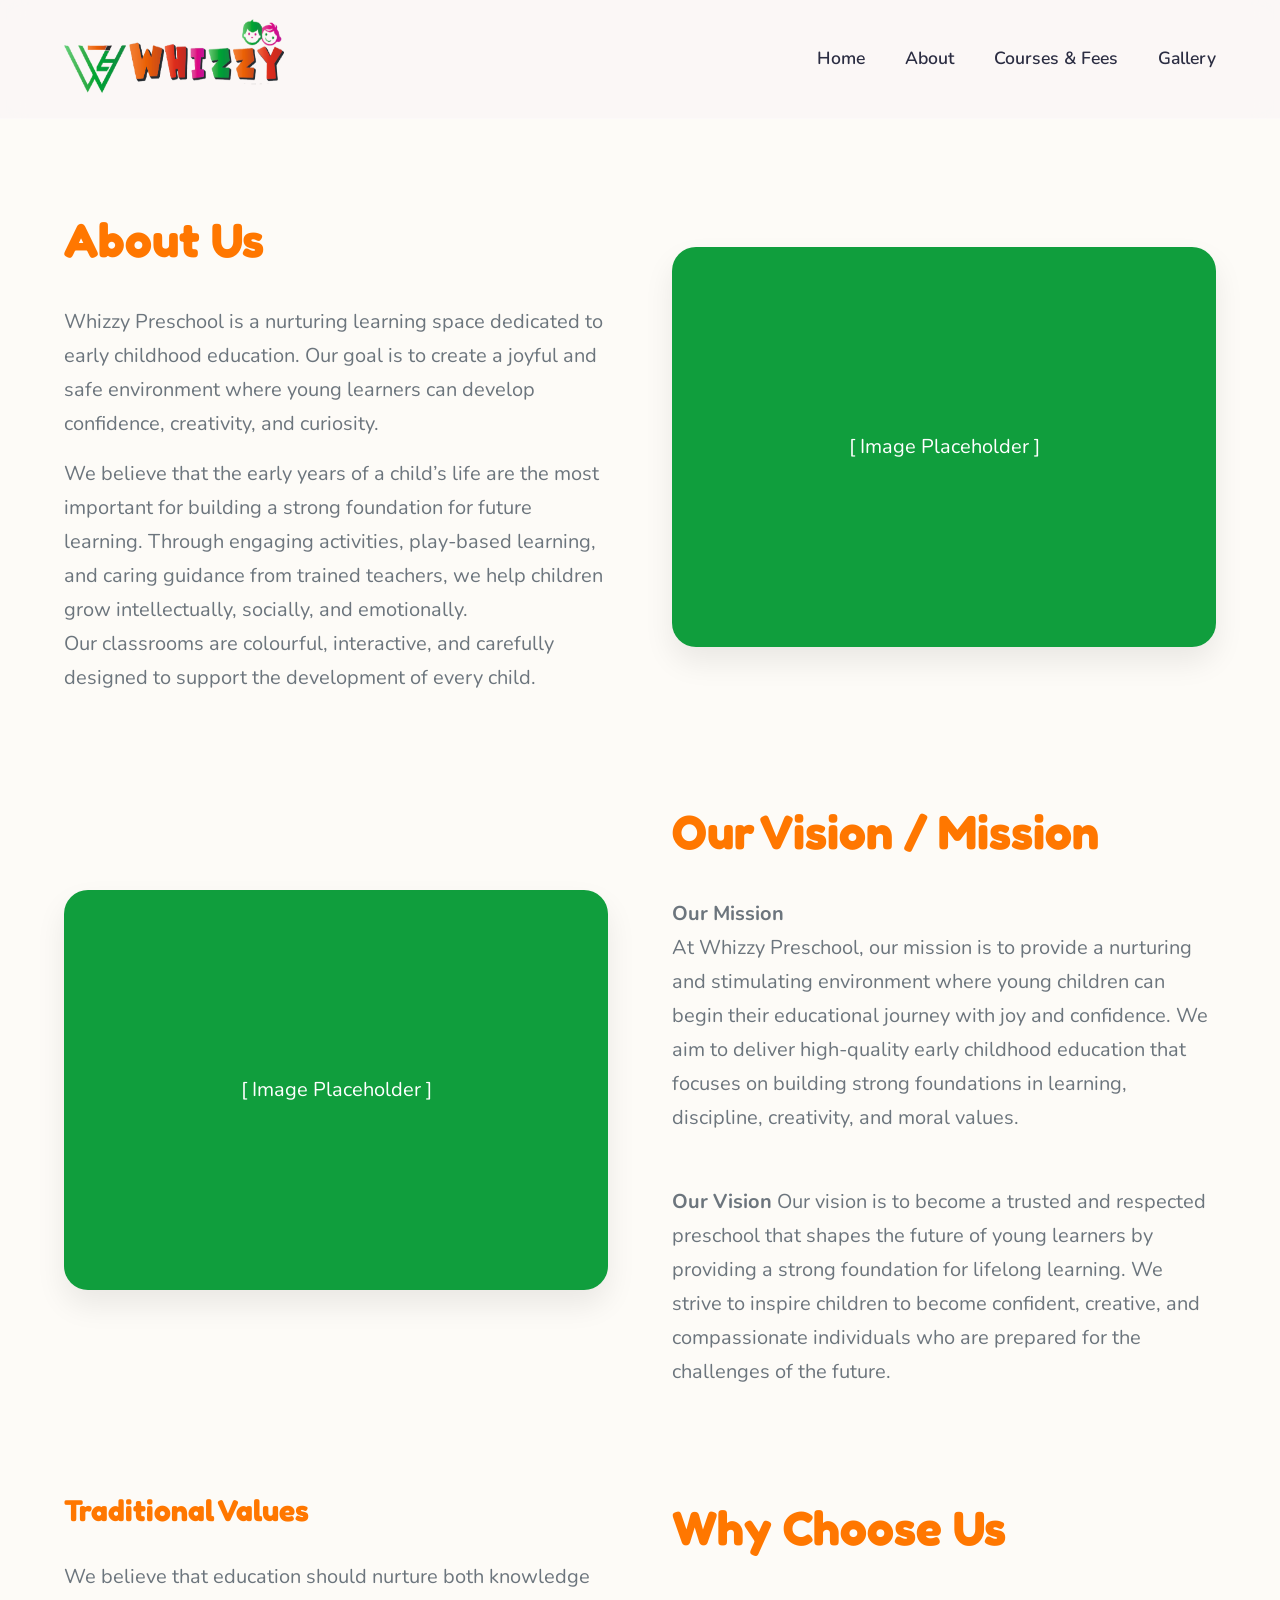
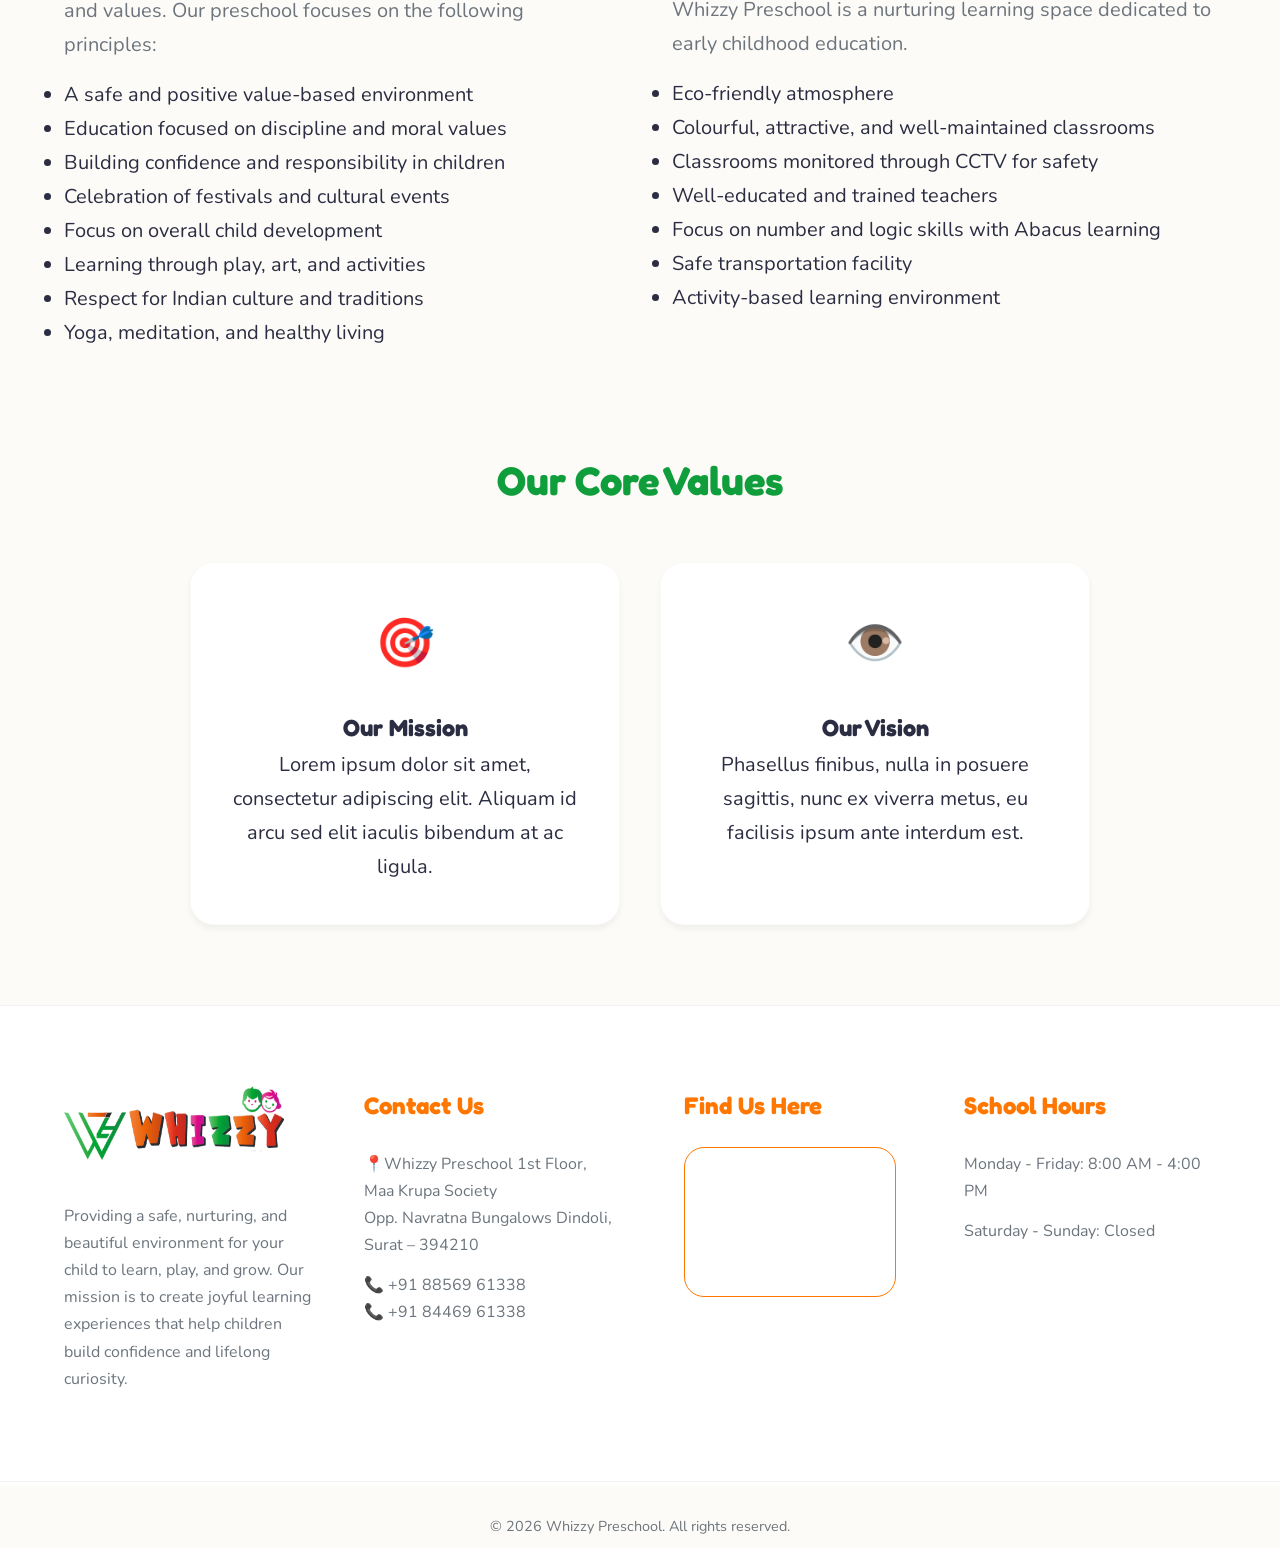
<file: about.html>
<!DOCTYPE html>
<html lang="en">
<head>
    <meta charset="UTF-8">
    <meta name="viewport" content="width=device-width, initial-scale=1.0">
    <title>About Us | Little Stars Preschool</title>
    <link rel="stylesheet" href="style.css">
</head>
<body>

<header>
<a href="index.html" class="logo"><img src="./logo1.png" alt="logo" style="height: 80px;width: 220px;">
</a>
<div class="menu-toggle" id="menu-toggle">
&#9776;
</div>
<ul class="nav-links" id="nav-links">
<li><a href="index.html"><div>Home</div></a></li>
<li><a href="about.html"><div>About</div></a></li>
<li><a href="courses.html"><div>Courses & Fees</div></a></li>
<li><a href="gallery.html"><div>Gallery</div></a></li>
</ul>
</header>


    <section class="screen" style="font-size: 20px;">
        
        <div class="about-grid" style="margin-bottom: 6rem;">
            <div class="hidden">
                <h1 style="font-size: 3rem; color: var(--primary); margin-bottom: 1.5rem;">About Us</h1>
                <p style="color: var(--text-light); margin-bottom: 1rem;">
                    Whizzy Preschool is a nurturing learning space dedicated to early childhood education. Our goal is to create a joyful and safe environment where young learners can develop confidence, creativity, and curiosity.
                <p style="color: var(--text-light);">
                    We believe that the early years of a child’s life are the most important for building a strong foundation for future learning. Through engaging activities, play-based learning, and caring guidance from trained teachers, we help children grow intellectually, socially, and emotionally.
<br>
Our classrooms are colourful, interactive, and carefully designed to support the development of every child.
                </p>
            </div>
            <div class="hidden" style="transition-delay: 200ms;">
                <div style="width: 100%; height: 400px; background: var(--secondary); border-radius: 24px; box-shadow: var(--shadow-lg); display: flex; align-items: center; justify-content: center; color: white;">
                    [ Image Placeholder ]
                </div>
            </div>
        </div>
      <div class="about-grid" style="margin-bottom: 6rem;">
            <div class="hidden" style="transition-delay: 200ms;">
                <div style="width: 100%; height: 400px; background: var(--secondary); border-radius: 24px; box-shadow: var(--shadow-lg); display: flex; align-items: center; justify-content: center; color: white;">
                    [ Image Placeholder ]
                </div>
            </div>
            <div class="hidden">
                <h1 style="font-size: 3rem; color: var(--primary); margin-bottom: 1.5rem;">Our Vision / Mission</h1>
                <p style="color: var(--text-light); margin-bottom: 1rem;">
                   <b> Our Mission</b> <br>
At Whizzy Preschool, our mission is to provide a nurturing and stimulating environment where young children can begin their educational journey with joy and confidence. We aim to deliver high-quality early childhood education that focuses on building strong foundations in learning, discipline, creativity, and moral values.
                </p>
                <p style="color: var(--text-light);">
                    <br> <b>Our Vision </b>
Our vision is to become a trusted and respected preschool that shapes the future of young learners by providing a strong foundation for lifelong learning. We strive to inspire children to become confident, creative, and compassionate individuals who are prepared for the challenges of the future.
                </p>
            </div>
        </div>
        <div class="about-grid" style="margin-bottom: 6rem;">
            <div class="hidden">
                <h1 style="color: var(--primary); margin-bottom: 1.5rem;">Traditional Values</h1>
                <p style="color: var(--text-light); margin-bottom: 1rem;">
                    We believe that education should nurture both knowledge and values. Our preschool focuses on the following principles:</p>
                <p style="color: var(--text-light);">
                <ul>
  <li>A safe and positive value-based environment</li>
  <li>Education focused on discipline and moral values</li>
  <li>Building confidence and responsibility in children</li>
  <li>Celebration of festivals and cultural events</li>
  <li>Focus on overall child development</li>
  <li>Learning through play, art, and activities</li>
  <li>Respect for Indian culture and traditions</li>
  <li>Yoga, meditation, and healthy living</li>
</ul></p></div>
            <div class="hidden" style="margin-top: -2rem;">
                <h1 style="font-size: 3rem; color: var(--primary); margin-bottom: 1.5rem;">Why Choose Us</h1>
                <p style="color: var(--text-light); margin-bottom: 1rem;">
                    Whizzy Preschool is a nurturing learning space dedicated to early childhood education.
                <p style="color: var(--text-light);">
                    <ul>
  <li>Eco-friendly atmosphere</li>
  <li>Colourful, attractive, and well-maintained classrooms</li>
  <li>Classrooms monitored through CCTV for safety</li>
  <li>Well-educated and trained teachers</li>
  <li>Focus on number and logic skills with Abacus learning</li>
  <li>Safe transportation facility</li>
  <li>Activity-based learning environment</li>
</ul>
                </p>
            </div>
        </div>
        <h2 class="section-title hidden">Our Core Values</h2>
        <div class="grid-3" style="max-width: 900px;">
            <div class="card hidden">
                <div class="card-icon">🎯</div>
                <h3>Our Mission</h3>
                <p>Lorem ipsum dolor sit amet, consectetur adipiscing elit. Aliquam id arcu sed elit iaculis bibendum at ac ligula.</p>
            </div>
            <div class="card hidden" style="transition-delay: 200ms;">
                <div class="card-icon">👁️</div>
                <h3>Our Vision</h3>
                <p>Phasellus finibus, nulla in posuere sagittis, nunc ex viverra metus, eu facilisis ipsum ante interdum est.</p>
            </div>
        </div>
    </section>
    
<footer class="premium-footer">

<div class="footer-grid">

<div class="footer-col hidden">
<h3><img src="./logo1 copy.png" alt="logo2" style="height: 80px;width: 220px;"></h3>
<p>
Providing a safe, nurturing, and beautiful environment for your child
to learn, play, and grow. Our mission is to create joyful learning
experiences that help children build confidence and lifelong curiosity.
</p>
</div>

<div class="footer-col hidden" style="transition-delay: 100ms;">
<h3>Contact Us</h3>
<p>📍Whizzy Preschool
1st Floor, Maa Krupa Society <br>Opp. Navratna Bungalows Dindoli, Surat – 394210</p>
<p>📞 +91 88569 61338 <br>
📞 +91 84469 61338</p>
<!-- <p>✉️ hello@littlestars.com</p> -->
</div>
<div>
<section class="map-section">
<h2 style="color: var(--primary);">Find Us Here</h2>

<div class="map-container" style="margin-top: 20px;">

<iframe src="https://www.google.com/maps/embed?pb=!1m18!1m12!1m3!1d3721.128667578137!2d72.8843806!3d21.147277199999998!2m3!1f0!2f0!3f0!3m2!1i1024!2i768!4f13.1!3m3!1m2!1s0x3be05155b5f88f05%3A0x23d3b619b2ca6206!2sWhizzy%20Preschool!5e0!3m2!1sen!2sus!4v1773675589771!5m2!1sen!2sus" width="200px" height="150px" style="border-radius: 20px;border: 1px solid var(--primary);"; allowfullscreen="" loading="lazy" referrerpolicy="no-referrer-when-downgrade"></iframe>

</div>
</section>
</div>
<div class="footer-col hidden" style="transition-delay: 200ms;">
<h3>School Hours</h3>
<p>Monday - Friday: 8:00 AM - 4:00 PM</p>
<p>Saturday - Sunday: Closed</p>
</div>

</div>
</footer>

<div class="footer-bottom hidden" style="transition-delay: 300ms;margin-bottom: 10px;margin-top: -5px;">
<p>&copy; 2026 Whizzy Preschool. All rights reserved.</p>
</div>
    <script src="script.js"></script>
</body>
</html>
</file>
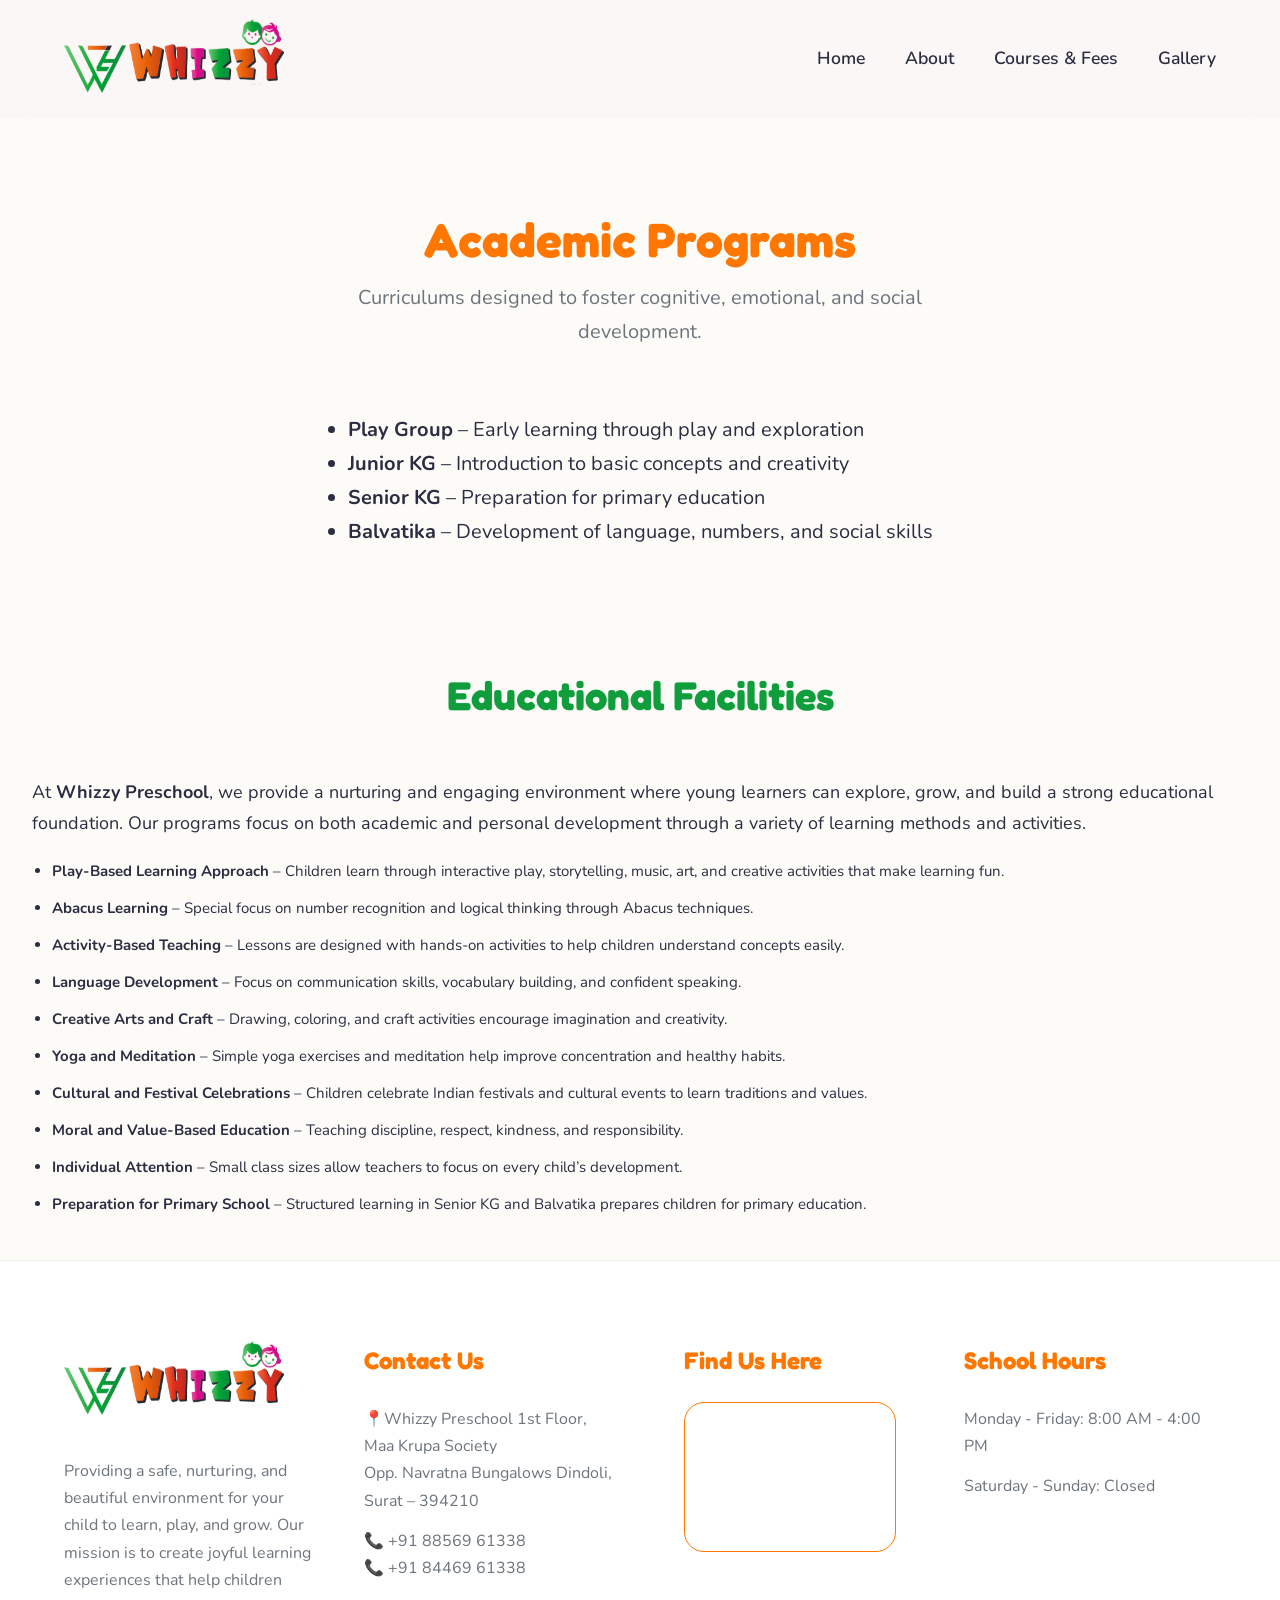
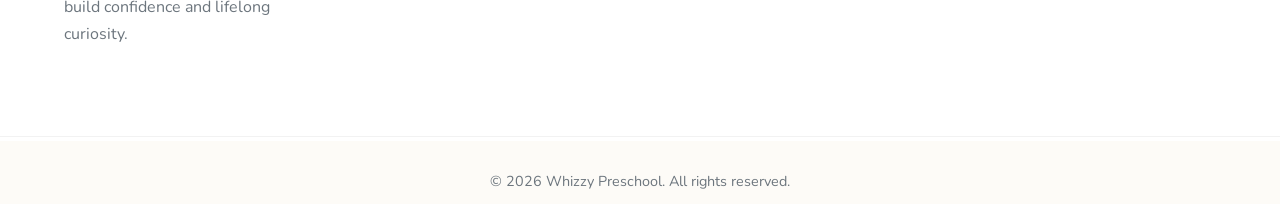
<file: courses.html>
<!DOCTYPE html>
<html lang="en">
<head>
    <meta charset="UTF-8">
    <meta name="viewport" content="width=device-width, initial-scale=1.0">
    <title>Little Stars | Premium Preschool</title>
    <link rel="stylesheet" href="style.css">
</head>
<body>

<header>
<a href="index.html" class="logo"><img src="./logo1.png" alt="logo" style="height: 80px;width: 220px;">
</a>
<div class="menu-toggle" id="menu-toggle">
&#9776;
</div>
<ul class="nav-links" id="nav-links">
<li><a href="index.html"><div>Home</div></a></li>
<li><a href="about.html"><div>About</div></a></li>
<li><a href="courses.html"><div>Courses & Fees</div></a></li>
<li><a href="gallery.html"><div>Gallery</div></a></li>
</ul>
</header>

<section class="screen">
    <div class="hidden" style="text-align: center; margin-bottom: 4rem;">
        <h1 style="font-size: 3rem; color: var(--primary);">Academic Programs</h1>
        <p style="color: var(--text-light); max-width: 600px; margin: 0 auto;font-size: 20px;">Curriculums designed to foster cognitive, emotional, and social development.</p>


    </div>
    <div style="align-self:center;font-size: 20px;">
<ul >
  <li><strong>Play Group</strong> – Early learning through play and exploration</li>
  <li><strong>Junior KG</strong> – Introduction to basic concepts and creativity</li>
  <li><strong>Senior KG</strong> – Preparation for primary education</li>
  <li><strong>Balvatika</strong> – Development of language, numbers, and social skills</li>
</ul>
</div>
    <!-- <div class="grid-3" style="margin-bottom: 5rem;">
        </div> -->
    <!-- <h2 class="section-title hidden">Fee Structure (2026-2027)</h2>
    <div class="table-container hidden">
        <table>
            <thead>
                <tr>
                    <th>Grade / Program</th>
                    <th>Registration (One-Time)</th>
                    <th>Tuition (Termly)</th>
                    <th>Meals & Supplies</th>
                </tr>
            </thead>
            <tbody>
                <tr>
                    <td><strong>Toddler (1.5 - 3 yrs)</strong></td>
                    <td>$XXX</td>
                    <td>$XXX</td>
                    <td>$XXX</td>
                </tr>
                <tr>
                    <td><strong>Pre-K (3 - 4 yrs)</strong></td>
                    <td>$XXX</td>
                    <td>$XXX</td>
                    <td>$XXX</td>
                </tr>
                <tr>
                    <td><strong>Kindergarten (4 - 5.5 yrs)</strong></td>
                    <td>$XXX</td>
                    <td>$XXX</td>
                    <td>$XXX</td>
                </tr>
            </tbody>
        </table>
    </div> -->
</section>
<section class="screen" style="padding:2rem;">

<h2 class="section-title">Educational Facilities</h2>

<p style="font-size: 18px;">
At <strong>Whizzy Preschool</strong>, we provide a nurturing and engaging environment where young learners 
can explore, grow, and build a strong educational foundation. Our programs focus on both academic and 
personal development through a variety of learning methods and activities.
</p>

<ul class="facilities-list">

<li><strong>Play-Based Learning Approach</strong> – Children learn through interactive play, storytelling, music, art, and creative activities that make learning fun.</li>

<li><strong>Abacus Learning</strong> – Special focus on number recognition and logical thinking through Abacus techniques.</li>

<li><strong>Activity-Based Teaching</strong> – Lessons are designed with hands-on activities to help children understand concepts easily.</li>

<li><strong>Language Development</strong> – Focus on communication skills, vocabulary building, and confident speaking.</li>

<li><strong>Creative Arts and Craft</strong> – Drawing, coloring, and craft activities encourage imagination and creativity.</li>

<li><strong>Yoga and Meditation</strong> – Simple yoga exercises and meditation help improve concentration and healthy habits.</li>

<li><strong>Cultural and Festival Celebrations</strong> – Children celebrate Indian festivals and cultural events to learn traditions and values.</li>

<li><strong>Moral and Value-Based Education</strong> – Teaching discipline, respect, kindness, and responsibility.</li>

<li><strong>Individual Attention</strong> – Small class sizes allow teachers to focus on every child’s development.</li>

<li><strong>Preparation for Primary School</strong> – Structured learning in Senior KG and Balvatika prepares children for primary education.</li>

</ul>

</section>

<footer class="premium-footer">

<div class="footer-grid">

<div class="footer-col hidden">
<h3><img src="./logo1 copy.png" alt="logo2" style="height: 80px;width: 220px;"></h3>
<p>
Providing a safe, nurturing, and beautiful environment for your child
to learn, play, and grow. Our mission is to create joyful learning
experiences that help children build confidence and lifelong curiosity.
</p>
</div>

<div class="footer-col hidden" style="transition-delay: 100ms;">
<h3>Contact Us</h3>
<p>📍Whizzy Preschool
1st Floor, Maa Krupa Society <br>Opp. Navratna Bungalows Dindoli, Surat – 394210</p>
<p>📞 +91 88569 61338 <br>
📞 +91 84469 61338</p>
<!-- <p>✉️ hello@littlestars.com</p> -->
</div>
<div>
<section class="map-section">
<h2 style="color: var(--primary);">Find Us Here</h2>

<div class="map-container" style="margin-top: 20px;">

<iframe src="https://www.google.com/maps/embed?pb=!1m18!1m12!1m3!1d3721.128667578137!2d72.8843806!3d21.147277199999998!2m3!1f0!2f0!3f0!3m2!1i1024!2i768!4f13.1!3m3!1m2!1s0x3be05155b5f88f05%3A0x23d3b619b2ca6206!2sWhizzy%20Preschool!5e0!3m2!1sen!2sus!4v1773675589771!5m2!1sen!2sus" width="200px" height="150px" style="border-radius: 20px;border: 1px solid var(--primary);"; allowfullscreen="" loading="lazy" referrerpolicy="no-referrer-when-downgrade"></iframe>

</div>
</section>
</div>
<div class="footer-col hidden" style="transition-delay: 200ms;">
<h3>School Hours</h3>
<p>Monday - Friday: 8:00 AM - 4:00 PM</p>
<p>Saturday - Sunday: Closed</p>
</div>

</div>
</footer>

<div class="footer-bottom hidden" style="transition-delay: 300ms;margin-bottom: 10px;margin-top: -5px;">
<p>&copy; 2026 Whizzy Preschool. All rights reserved.</p>
</div>
<script src="script.js"></script>
</file>
<file: style.css>
@import url('https://fonts.googleapis.com/css2?family=Fredoka:wght@500;600&family=Nunito:wght@400;600;700&display=swap');

:root {
  --primary: rgb(255, 119, 0);   /* Soft pastel red/pink */
  --secondary: #109e3d; /* Sage green */
  --accent: #F9D876;    /* Warm yellow */
  --text-dark: #2B2D42;
  --text-light: #6C757D;
  --bg-color: #FDFBF7;  /* Warm off-white */
  --white: #FFFFFF;
  --shadow-sm: 0 4px 6px rgba(0, 0, 0, 0.05);
  --shadow-lg: 0 15px 30px rgba(0, 0, 0, 0.08);
}

* {
  margin: 0;
  padding: 0;
  box-sizing: border-box;
}
.popup{
position:fixed;
top:0;
left:0;
width:100%;
height:100%;
background:rgba(0,0,0,0.6);
display:none;
align-items:center;
justify-content:center;
z-index:9999;
}

.popup-content{
background:white;
padding:30px;
border-radius:12px;
max-width:400px;
text-align:center;
position:relative;
animation:popupFade 0.4s ease;
}
.close-btn{
position:absolute;
top:10px;
right:15px;
font-size:26px;
cursor:pointer;
}

@keyframes popupFade{
from{
transform:scale(0.7);
opacity:0;
}
to{
transform:scale(1);
opacity:1;
}
}

body {
  font-family: 'Nunito', sans-serif;
  background-color: var(--bg-color);
  color: var(--text-dark);
  line-height: 1.7;
  overflow-x: hidden;
}

h1, h2, h3, h4 {
  font-family: 'Fredoka', sans-serif;
  color: var(--text-dark);
}

/* Glassmorphism Navbar */
header {
  position:sticky;
  top: 0;
  width: 100%;
  padding: 1.2rem 5%;
  display: flex;
  justify-content: space-between;
  align-items: center;
  background: rgba(250, 246, 246, 0.709);
  backdrop-filter: blur(12px);
  -webkit-backdrop-filter: blur(12px);
  border-bottom: 1px solid rgba(255,255,255,0.3);
  z-index: 1000;
  transition: all 0.3s ease;
}
.menu-toggle{
display:none;
font-size:28px;
cursor:pointer;
}
header.scrolled {
  box-shadow: var(--shadow-sm);
  padding: 0.8rem 5%;
}

.logo {
  font-size: 1.8rem;
  font-weight: 600;
  color: var(--primary);
  text-decoration: none;
  display: flex;
  align-items: center;
  gap: 0.5rem;
}

.nav-links {
  list-style: none;
  display: flex;
  gap: 2.5rem;
}

.nav-links a {
  text-decoration: none;
  color: var(--text-dark);
  font-weight: 600;
  font-size: 1.1rem;
  transition: color 0.3s ease;
  position: relative;
}

.nav-links a::after {
  content: '';
  position: absolute;
  width: 0;
  height: 3px;
  bottom: -5px;
  left: 0;
  background-color: var(--primary);
  transition: width 0.3s ease;
  border-radius: 2px;
}

.nav-links a:hover::after {
  width: 100%;
}

/* Base Screen Styling */
.screen {
  padding: 5rem 5% 5rem;
  display: flex;
  flex-direction: column;
  justify-content: center;
  position: relative;
}

/* Buttons */
.btn {
  display: inline-block;
  padding: 1rem 2.5rem;
  background: var(--primary);
  color: var(--white);
  text-decoration: none;
  border-radius: 50px;
  font-weight: 700;
  font-size: 1.1rem;
  box-shadow: 0 4px 15px rgba(255, 143, 163, 0.4);
  transition: all 0.3s ease;
  border: none;
  cursor: pointer;
}
.btn:hover {
  transform: translateY(-3px);
  box-shadow: 0 8px 25px rgba(255, 143, 163, 0.6);
}

/* Hero Section */
.hero {
  align-items: center;
  text-align: center;
  background: radial-gradient(circle at top right, #fff0f3, var(--bg-color));
}
.hero-container{
  max-width:1200px;
  margin:0 auto;
  display:grid;
  grid-template-columns:1fr 1fr;
  align-items:center;
  gap:8rem;
  width:100%;
}

.hero-text{
  text-align:left;
  color: var(--text-dark);
}
.hero-text h1{
  font-size: clamp(3rem, 5vw, 4.5rem);
  line-height: 1.1;
  /* margin-bottom: 1.5rem; */
  color: var(--primary);
}
.hero-image img{
  width:100%;
  border-radius:24px;
  box-shadow:var(--shadow-lg);
  object-fit:cover;
}
.hero h1 {
  font-size: clamp(3rem, 5vw, 4.5rem);
  line-height: 1.1;
  margin-bottom: 1.5rem;
  color: var(--primary);
}

.hero p {
  font-size: 1.2rem;
  color: var(--text-light);
  max-width: 600px;
  margin-bottom: 2.5rem;
}

/* carousel */
.carousel{
  text-align: center;
  /* display: flex;
  justify-content: center; */
  width: 100%;
  /* background-color: #E1306C; */
}
.slides{
  border-radius: 20px;
  position: relative;
  width: 80%;
  height: 600px;
  margin:  auto;
  overflow: hidden;
  margin-top: 10px;

}
#screen-text{
  position: absolute;
  top:70%;
  left:30%;
  transform:translate(-50%, -50%);
}
.slide{
  position: absolute;
  width: 100%;
  height: 100%;
  transition: 1s;
  opacity: 50%;
}
.prev,.next{
  width: 35px;
  height: 35px;
  margin: 5px;
  padding: 5px;
  border-radius: 5px;
  border: 1px solid black;
  font-size: 20px;
  
}
/* Cards & Grids */
.section-title {
  text-align: center;
  font-size: 2.5rem;
  margin-bottom: 3rem;
  color: var(--secondary);
}

.grid-3 {
  display: grid;
  grid-template-columns: repeat(auto-fit, minmax(300px, 1fr));
  gap: 2.5rem;
  width: 100%;
  max-width: 1200px;
  margin: 0 auto;
}

.card {
  background: var(--white);
  padding: 2.5rem;
  border-radius: 24px;
  box-shadow: var(--shadow-sm);
  transition: all 0.4s ease;
  text-align: center;
  border: 1px solid rgba(0,0,0,0.02);
}

.card:hover {
  transform: translateY(-10px);
  box-shadow: var(--shadow-lg);
  border-color: var(--accent);
}

.card-icon {
  font-size: 3rem;
  margin-bottom: 1.5rem;
}

/* Embed Containers */
.social-grid {
  display: grid;
  grid-template-columns: repeat(auto-fit, minmax(400px, 1fr));
  gap: 3rem;
  max-width: 1200px;
  margin: 0 auto;
  width: 100%;
}

.embed-box {
  background: var(--white);
  border-radius: 24px;
  padding: 1.5rem;
  box-shadow: var(--shadow-lg);
  height: 500px;
  display: flex;
  flex-direction: column;
}
.facilities-list{
margin-top:20px;
line-height:1.8;
padding-left:20px;
font-size: 15px;
}

.facilities-list li{
margin-bottom:10px;
color:var(--text-dark);
}

/* Beautiful Fee Table */
.table-container {
  max-width: 1000px;
  margin: 0 auto;
  background: var(--white);
  border-radius: 24px;
  box-shadow: var(--shadow-lg);
  overflow: hidden;
}

table {
  width: 100%;
  border-collapse: collapse;
}

th, td {
  padding: 1.5rem;
  text-align: left;
}

th {
  background: var(--secondary);
  color: var(--white);
  font-family: 'Fredoka', sans-serif;
  font-size: 1.2rem;
}

tr:nth-child(even) {
  background-color: var(--bg-color);
}

tr:hover {
  background-color: #f1f8f4;
}

/* Animations classes controlled by JS */
.hidden {
  opacity: 0;
  transform: translateY(40px);
  transition: opacity 0.8s ease-out, transform 0.8s ease-out;
}

.show {
  opacity: 1;
  transform: translateY(0);
}
/* Premium Footer */
.premium-footer {
  background-color: var(--white);
  padding: 5rem 5% 2rem;
  border-top: 1px solid rgba(0,0,0,0.05);
  display: flex;
}

.footer-grid {
  display: grid;
  grid-template-columns: repeat(auto-fit, minmax(250px, 1fr));
  gap: 3rem;
  max-width: 1200px;
  margin: 0 auto 3rem;
}

.footer-col h3 {
  color: var(--primary);
  margin-bottom: 1.5rem;
  font-size: 1.5rem;
}

.footer-col p {
  color: var(--text-light);
  margin-bottom: 0.8rem;
}

.footer-bottom {
  text-align: center;
  color: var(--text-light);
  border-top: 1px solid rgba(0,0,0,0.05);
  padding-top: 2rem;
  font-size: 0.9rem;
}
.map-section{
padding:0px 20px;
}

.map-container{
max-width:1100px;
margin:auto;
}

.map-container iframe{
width:100%;
height:150px;
border:0;
border-radius:10px;
}
/* Premium Gallery */
.premium-gallery {
  display: grid;
  grid-template-columns: repeat(auto-fill, minmax(320px, 1fr));
  gap: 2rem;
  max-width: 1200px;
  margin: 0 auto;
}


.gallery-item {
  position: relative;
  border-radius: 20px;
  overflow: hidden;
  aspect-ratio:inherit;
  box-shadow: var(--shadow-sm);
  transition: transform 0.4s ease, box-shadow 0.4s ease;
  background-color: #f1f8f4; /* Placeholder color */
}

.gallery-item:hover {
  transform: translateY(-8px) scale(1.02);
  box-shadow: var(--shadow-lg);
}

.gallery-item img {
  width: 100%;
  height: 100%;
  object-fit: cover;
}

/* INstagram gallery */

.insta-gallery{
display:grid;
grid-template-columns:repeat(auto-fit,minmax(200px,1fr));
gap:10px;
}

.insta-gallery img{
width:100%;
border-radius:10px;
transition:0.3s;
}

.insta-gallery img:hover{
transform:scale(1.05);
}

.insta-btn{
display:inline-block;
margin-top:20px;
padding:10px 20px;
background:#E1306C;
color:white;
text-decoration:none;
border-radius:6px;
}
/* About Us Layout */
.about-grid {
  display: grid;
  grid-template-columns: 1fr 1fr;
  gap: 4rem;
  max-width: 1200px;
  margin: 0 auto;
  align-items: center;
}

@media (max-width: 768px) {
  .about-grid {
    grid-template-columns: 1fr;
  }
}
@media (max-width:768px){

.hero-container{
  grid-template-columns:1fr;
  text-align:center;
}

.hero-text{
  text-align:center;
}

}


/*  Media Queries  */


/*  Desktop Website */
@media (max-width:1024px){

.hero-container{
flex-direction:column;
text-align:center;
}

.hero-text{
margin-bottom:30px;
}

.hero-image img{
width:100%;
max-width:450px;
}

.grid-3{
grid-template-columns:repeat(2,1fr);
}

.social-grid{
grid-template-columns:1fr;
gap:30px;
}

.footer-grid{
grid-template-columns:repeat(2,1fr);
}

header{
flex-direction:column;
gap:15px;
}

.nav-links{
gap:15px;
}
.premium-gallery{
grid-template-columns: repeat(2,1fr);
gap:20px;
}

.screen{
padding:4rem 5%;
}

.footer-grid{
grid-template-columns: repeat(2,1fr);
gap:30px;
}
}

/* Tablet */

@media (max-width:768px){

header{
flex-direction:column;
align-items:center;
text-align:center;
}
.logo img{
width:180px;
height:auto;
}

.nav-links{
flex-direction:column;
gap:10px;
padding:0;
}
.premium-gallery{
grid-template-columns:1fr;
gap:20px;
}

.gallery-item img{
width:100%;
height:auto;
}

.hero-container{
flex-direction:column;
padding:20px;
}

.hero-text h1{
font-size:32px;
line-height:1.3;
}

.hero-text p{
font-size:15px;
}

.btn{
padding:10px 18px;
font-size:14px;
}

.grid-3{
grid-template-columns:1fr;
}

.card{
padding:20px;
}

.section-title{
font-size:28px;
text-align:center;
}

.social-grid{
grid-template-columns:1fr;
}

.embed-box{
padding:20px;
}

.footer-grid{
grid-template-columns:1fr;
text-align:center;
}

.footer-col img{
margin:auto;
}

.map-container iframe{
width:100%;
height:200px;
}
.slides{
  width: 80%;
  height: 400px;
}
#screen-text{
  text-align: left;
top:70%;
left:35%;
transform:translate(-50%, -50%);
}
.prev,.next{
  width: 20px;
  height: 20px;
  font-size:10px;
  padding: 2px;
}
}

/* Mobile */

@media (max-width:480px){

.hero-text h1{
font-size:26px;
}

.hero-text p{
font-size:14px;
}

.section-title{
font-size:24px;
}

.card-icon{
font-size:28px;
}

.card h3{
font-size:20px;
}

.card p{
font-size:14px;
}

footer{
padding:30px 15px;
}

.footer-bottom{
font-size:13px;
text-align:center;
}
@media (max-width:480px){

.screen{
padding:3rem 5%;
}

.screen h1{
font-size:1.8rem;
}

.gallery-item{
border-radius:10px;
overflow:hidden;
}

.gallery-item img{
height:220px;
object-fit:cover;
}

.footer-col img{
height:60px;
width:auto;
}

}
.slides{
  width: 80%;
  height: 200px;
}
#screen-text{
  text-align: left;
top:70%;
left:35%;
transform:translate(-50%, -50%);
}
#screen-text h1{
  font-size: 20px;
}
#screen-text a{
  padding: 5px 10px;
  font-size: 10px; 
}
.prev,.next{
  width: 20px;
  height: 20px;
  font-size: 10px;
  padding: 2px;
}
}

/* Navigation media Queried */


@media (max-width:1024px){

header{
flex-direction:column;
gap:15px;
}

.logo img{
width:200px;
height:auto;
}

.nav-links{
gap:18px;
}

}
@media (max-width:768px){

.menu-toggle{
display:block;
}

.nav-links{
display:none;
flex-direction:column;
width:100%;
background:white;
position:absolute;
top:90px;
left:0;
padding:20px 0;
box-shadow:0 5px 10px rgba(0,0,0,0.1);
}

.nav-links.active{
display:flex;
}

.nav-links li{
text-align:center;
}

}

@media (max-width:480px){

.logo img{
width:150px;
}

.nav-links a{
font-size:14px;
}

}
</file>
